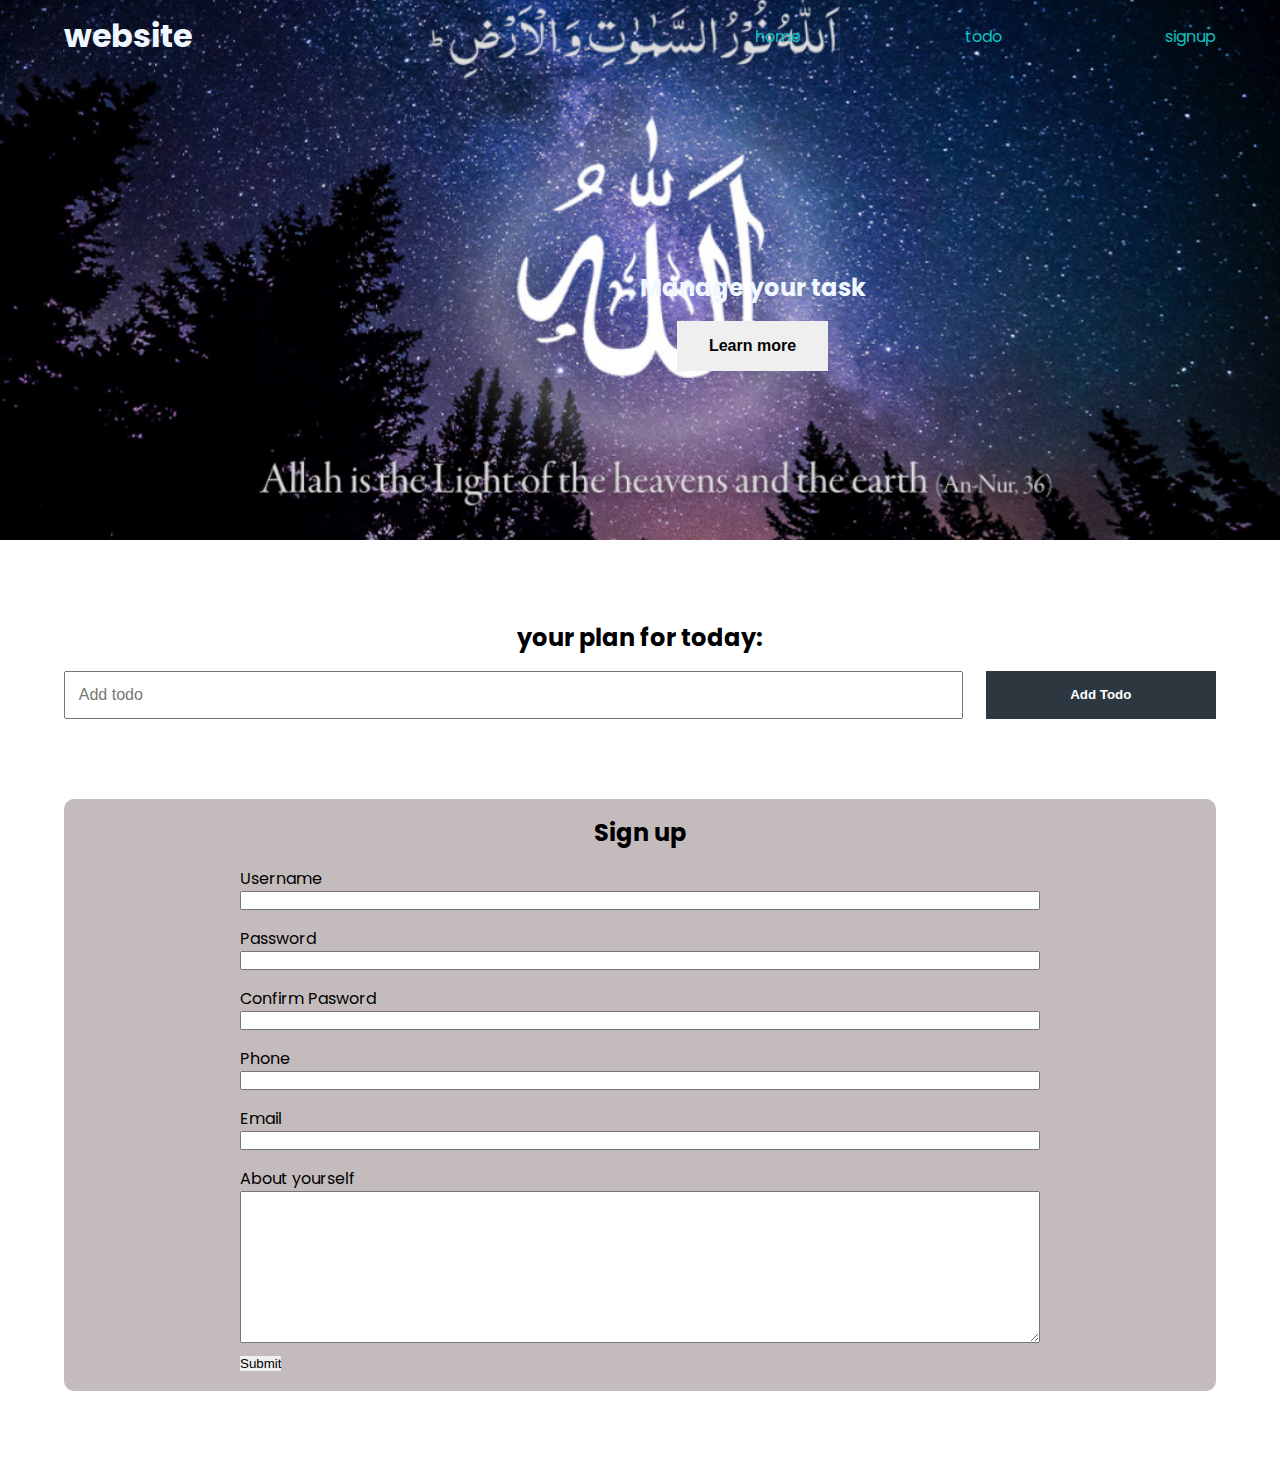
<file: dom tutorial/index.html>
<!DOCTYPE html>
<html lang="en">
<head>
    <meta charset="UTF-8">
    <meta http-equiv="X-UA-Compatible" content="IE=edge">
    <meta name="viewport" content="width=device-width, initial-scale=1.0">
    <link rel="stylesheet" href="./style.css">
    <!-- <script src="async_or_differ.js" defer></script> -->
    <script src="select_element_usingid.js" defer></script>
    <title>My website</title>
</head>
<body>
    <header class="header">
        <nav class="nav container">
            <h1 class="logo"> website</h1>
                <ul class="nav-items">
                    <li><a href="">home</a></li>
                    <li><a href="">todo</a></li>
                    <li><a href="">signup</a></li>
                </ul>
        </nav>
        <div class="headline">
            <h2 id="main-heading">Manage your task</h2>
            <button class="btn btn-headline">Learn more</button>
        </div>
    </header>
    <section class="section-todo container">
        <h2>your plan for today:</h2>
        <form class="form-todo">
            <input type="text" name="" id="" placeholder="Add todo">
            <input type="submit" value="Add Todo" class="btn">
        </form>
    </section>
    <section class="section-signup container">
        <h2>Sign up</h2>
        <form class="signup-form">
            <div class="form-group">
                <label for="username">Username</label>
                <input type="text" name="username" id="username">
            </div>
            <div class="form-group">
                <label for="password">Password</label>
                <input type="text" name="password" id="password">
            </div>
            <div class="form-group">
                <label for="confirmPasword">Confirm Pasword</label>
                <input type="text" name="confirmPasword" id="confirmPasword">
            </div>
            <div class="form-group">
                <label for="phone">Phone</label>
                <input type="text" name="phone" id="phone">
            </div>
            <div class="form-group">
                <label for="email">Email</label>
                <input type="text" name="email" id="email">
            </div>
            <div class="form-group">
                <label for="about">About yourself</label>
                <textarea name="about" id="about" cols="30" rows="10"></textarea> 
            </div>
            <button type="submit" class="btn">Submit</button>

        </form>
    </section>
</body>
</html>
</file>
<file: dom tutorial/style.css>
@import url('https://fonts.googleapis.com/css2?family=Poppins:wght@200;300;400;500;600;700&display=swap');
*{
    box-sizing: border-box;
    padding: 0;
    margin: 0;
}
 body{
    font-family: 'Poppins', sans-serif;
}
a{
    text-decoration: none;
    color: rgb(17, 192, 192);
}

.header{
    position: relative;
    min-height: 60vh;
    /* background: grey; */
    background: url("./img.png");
    background-position: center;
    background-repeat: no-repeat;
    background-size: cover;
    color: aliceblue;
}
.container{
    max-width: 1200px;
    margin: auto;
    width: 90%;
}
.nav{
    min-height: 8vh;
    display: flex;
    justify-content: space-between;
    align-items: center;
}
.nav-items{
    width: 40%;
    display: flex;
    list-style-type: none;
    justify-content: space-between;
}
.headline{
    text-align: center;
    position: absolute;
    top: 50%;
    left: 50%;
    transform: translate(-50%,-50);
}
.btn{
    display: inline-block;
    outline: none;
    border: none;
    cursor: pointer;
}
.btn-headline{
    padding: 1rem 2rem;
    font-size: 1rem;
    margin-top: 1rem;
    font-weight: 600;
}
.section-todo{
    margin-top: 5rem;
    text-align: center;
}
.form-todo{
    min-height: 5vh;
    display: flex;
    justify-content: space-between;
    margin-top: 1rem;
}
.form-todo input{
    min-height: 100%;
}
.form-todo input[type = "text"] {
    width: 78%;
    padding: 0.8rem;
    font-size: 1rem;
    font-weight: 400;

}
.form-todo input[type = "submit"] {
    width: 20%;
    background: rgb(44, 55, 63);
    color: white;
    font-weight: bold;
}
.section-signup{
    margin: 5rem auto;
    text-align: center;
    background: rgb(196, 188, 188);
    border-radius: 10px;
    padding: 1rem;
}
.signup-form{
    max-width: 800px;
    width: 95%;
    text-align: left;
    margin: auto;
}
.signup-form label{
    display: block;
}
.signup-form input{
    display: block;
    width: 100%;
    padding: 0.5;
}
.form-group{
    margin-top: 1rem ;
}
.signup-form textarea{
    width: 100%;
}
.signup-btn{
    background: rgb(44, 55, 63);
    color: white;
    padding: 1rem 2rem;
    display: block;
    margin: auto;
    margin-top: 1rem;
}
</file>
